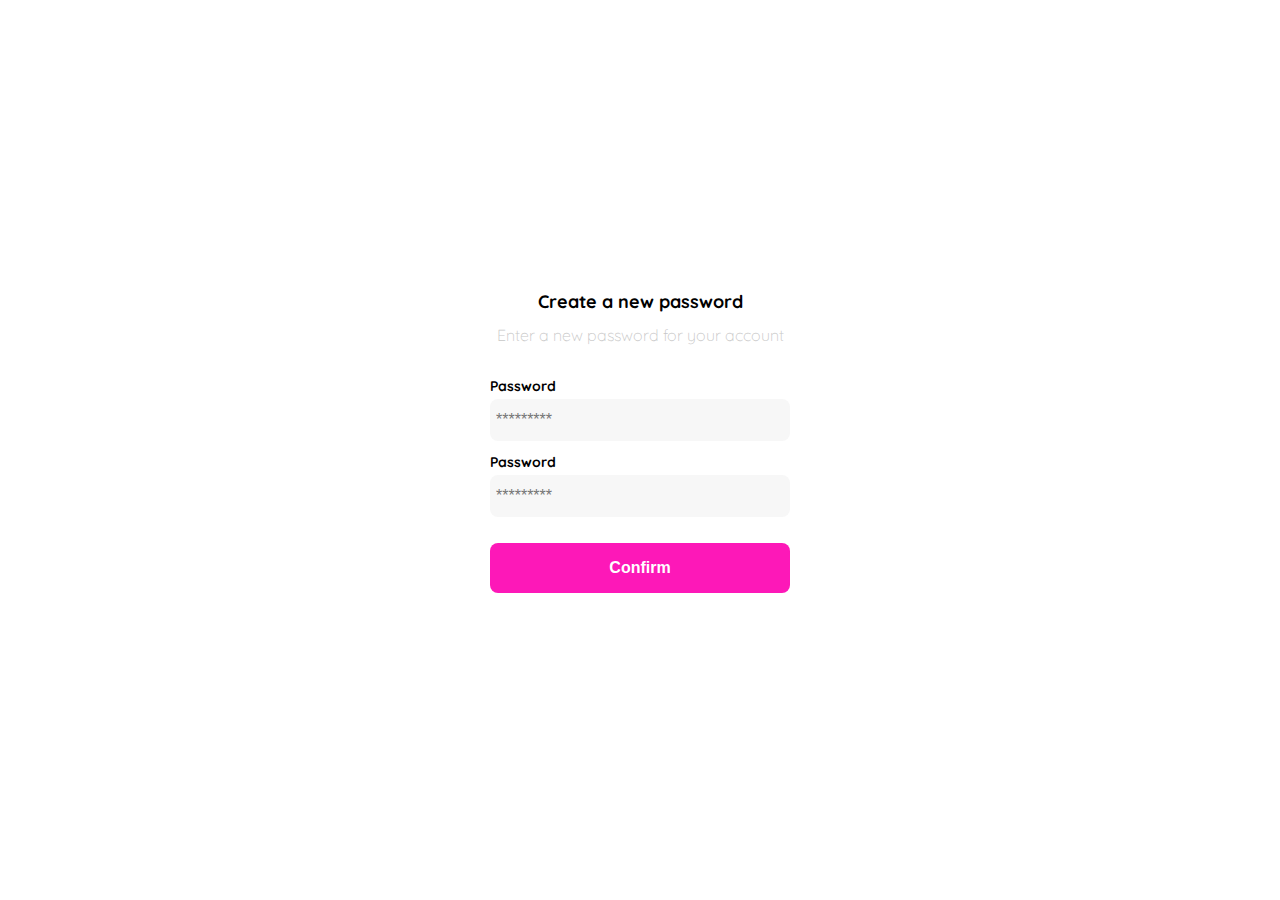
<file: contraseña.html>
<!DOCTYPE html>
<html lang="en">
<head>
    <meta charset="UTF-8">
    <meta http-equiv="X-UA-Compatible" content="IE=edge">
    <meta name="viewport" content="width=device-width, initial-scale=1.0">
    <link rel="preconnect" href="https://fonts.googleapis.com">
    <link rel="preconnect" href="https://fonts.gstatic.com" crossorigin>
    <link href="https://fonts.googleapis.com/css2?family=Quicksand:wght@300;500;700&display=swap" rel="stylesheet">
    <title>Document</title>
    <style>
        :root{
            --very--light-pink: #c7c7c7;
            --text-input-field: #f7f7f7;
            --Hospital-green: #fd18b8;
            --white: #FFFFFF;
            --black: #000000;
            --sm: 14px;
            --md: 16px;
            --lg: 18px;
        }
        body{
            font-family: 'Quicksand', sans-serif;
            margin: 0;
        }
        .login{
            width: 100%;
            height: 100vh;
            display: grid;
            place-items: center;
        }
        .form-container{
            display: grid;
            grid-template-rows: auto 1fr auto;
            width: 300px;
        }
        .logo{
            width: 150px;
            margin-bottom: 48px;
            justify-self: center;
            display: none;
        }
        .title{
            font-size: var(--lg);
            margin-bottom: 12px;
            text-align: center;
        }
        .subtitle{
            color: var(--very--light-pink);
            font-size: var(--md);
            font-weight: 300;
            margin-top: 0;
            margin-bottom: 32px;
            text-align: center;
        }
        .form{
            display: flex;
            flex-direction: column;
        }
        .label{
            font-size: var(--sm);
            font-weight: bold;
            margin-bottom: 4px;
        }
        .input{
            background-color: var(--text-input-field);
            border: none;
            border-radius: 8px;
            height: 30px;
            font-size: var(--md);
            padding: 6px;
            margin-bottom: 12px;
        }
        .primary-button{
            background-color: var(--Hospital-green);
            border-radius: 8px;
            border: none;
            color:var(--white);
            width: 100%;
            cursor: pointer;
            font-size: var(--md);
            font-weight: bold;
            height: 50px;   
        }
        .login-button{
            margin-top: 14px;
            margin-bottom: 30px;
        }
        @media (max-width: 640px){
            .logo{
                display: block;
            }
        }
    </style>
</head>
<body>
    <div class="login">
        <div class="form-container">
            <img src="./logos/logo_yard_sale.svg" alt="logo"
            class="logo">

            <h1 class="title">Create a new password</h1>
            <p class="subtitle">Enter a new password for your account</p>
            <form action="/" class="form">
                <label for="password" 
                class="label">Password</label>
                <input type="password"
                id="password"
                placeholder="*********" 
                class="input input-password">

                <label for="new-password" 
                class="label">Password</label>
                <input type="password"
                id="new-password"
                placeholder="*********" 
                class="input input-password">

                <input type="submit" value="Confirm" class="primary-button login-button">

            </form>
        </div>
    </div>
</body>
</html>
</file>
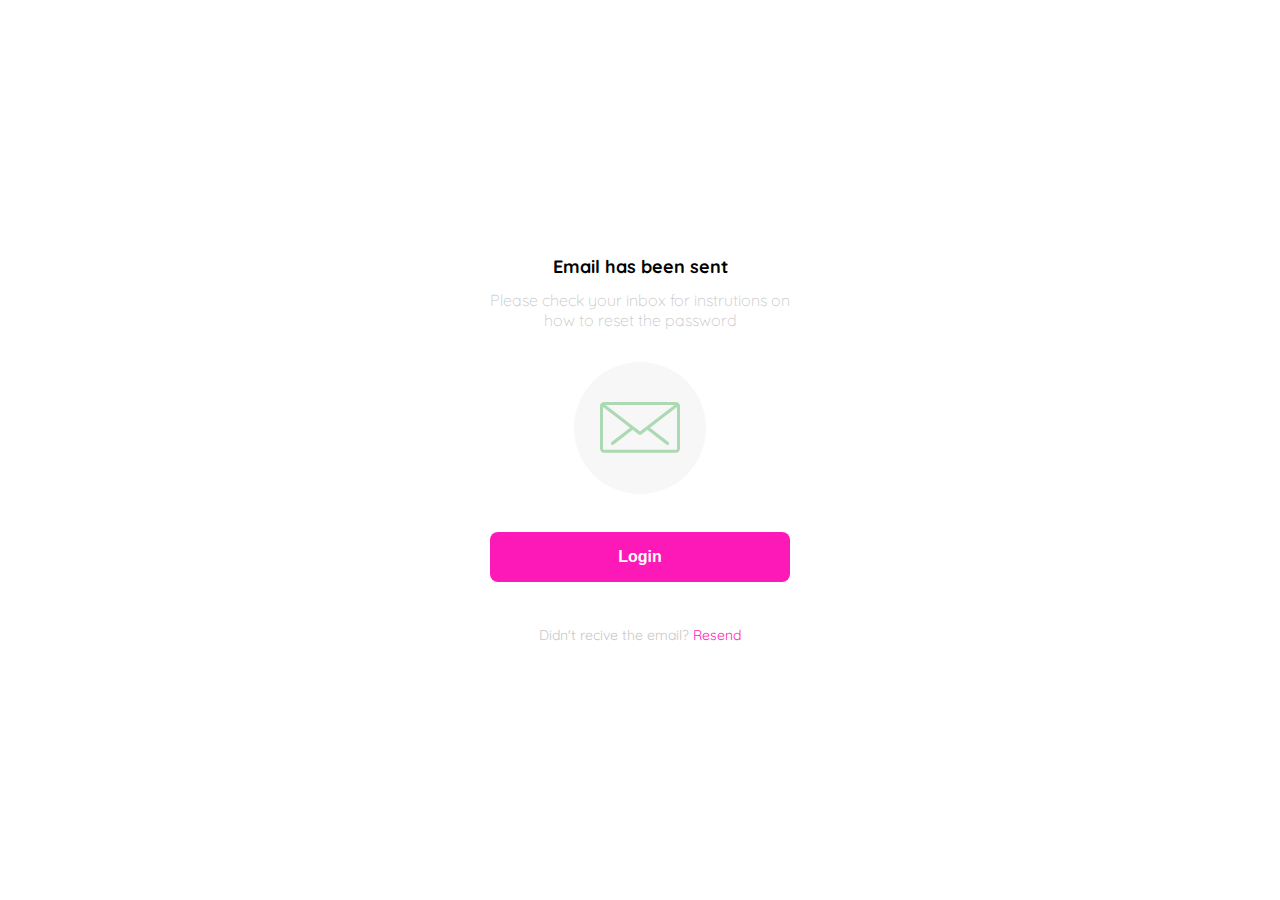
<file: correo.html>
<!DOCTYPE html>
<html lang="en">
<head>
    <meta charset="UTF-8">
    <meta http-equiv="X-UA-Compatible" content="IE=edge">
    <meta name="viewport" content="width=device-width, initial-scale=1.0">
    <link rel="preconnect" href="https://fonts.googleapis.com">
    <link rel="preconnect" href="https://fonts.gstatic.com" crossorigin>
    <link href="https://fonts.googleapis.com/css2?family=Quicksand:wght@300;500;700&display=swap" rel="stylesheet">
    <title>Document</title>
    <style>
        :root{
            --very--light-pink: #c7c7c7;
            --text-input-field: #f7f7f7;
            --Hospital-green: #fd18b8;
            --white: #FFFFFF;
            --black: #000000;
            --sm: 14px;
            --md: 16px;
            --lg: 18px;
        }
        body{
            font-family: 'Quicksand', sans-serif;
            margin: 0;
        }
        .login{
            width: 100%;
            height: 100vh;
            display: grid;
            place-items: center;
        }
        .form-container{
            display: grid;
            grid-template-rows: auto 1fr auto;
            width: 300px;
            justify-items: center;
        }
        .logo{
            width: 150px;
            margin-bottom: 48px;
            justify-self: center;
            display: none;
        }
        .title{
            font-size: var(--lg);
            margin-bottom: 12px;
            text-align: center;
        }
        .subtitle{
            color: var(--very--light-pink);
            font-size: var(--md);
            font-weight: 300;
            margin-top: 0;
            margin-bottom: 32px;
            text-align: center;
        }
        .email-image {
            width: 132px;
            height: 132px;
            border-radius: 50%;
            background-color: var(--text-input-field);
            display: flex;
            justify-content: center;
            align-items: center;
            margin-bottom: 24px;
        }
        .email-image img {
            width: 80px;
        }
        .resend{
            font-size: var(--sm);
        }
        .resend span {
            color:var(--very--light-pink)
        }
        .resend a{
            color: var(--Hospital-green);
            text-decoration: none;
        }
        .primary-button{
            background-color: var(--Hospital-green);
            border-radius: 8px;
            border: none;
            color:var(--white);
            width: 100%;
            cursor: pointer;
            font-size: var(--md);
            font-weight: bold;
            height: 50px;   
        }
        .login-button{
            margin-top: 14px;
            margin-bottom: 30px;
        }
        @media (max-width: 640px){
            .logo{
                display: block;
            }
        }
    </style>
</head>
<body>
    <div class="login">
        <div class="form-container">
            <img src="./logos/logo_yard_sale.svg" alt="logo"
            class="logo">

            <h1 class="title">Email has been sent</h1>
            <p class="subtitle">Please check your inbox for instrutions on how to reset the password</p>
            <div class="email-image">
                <img src="./icons/email.svg" alt="email">
            </div>
            <button class="primary-button login-button">Login</button>
            <p class="resend">
                <span>Didn't recive the email?</span>
                <a href="/">Resend</a>
            </p>
        </div>
    </div>
</body>
</html>
</file>
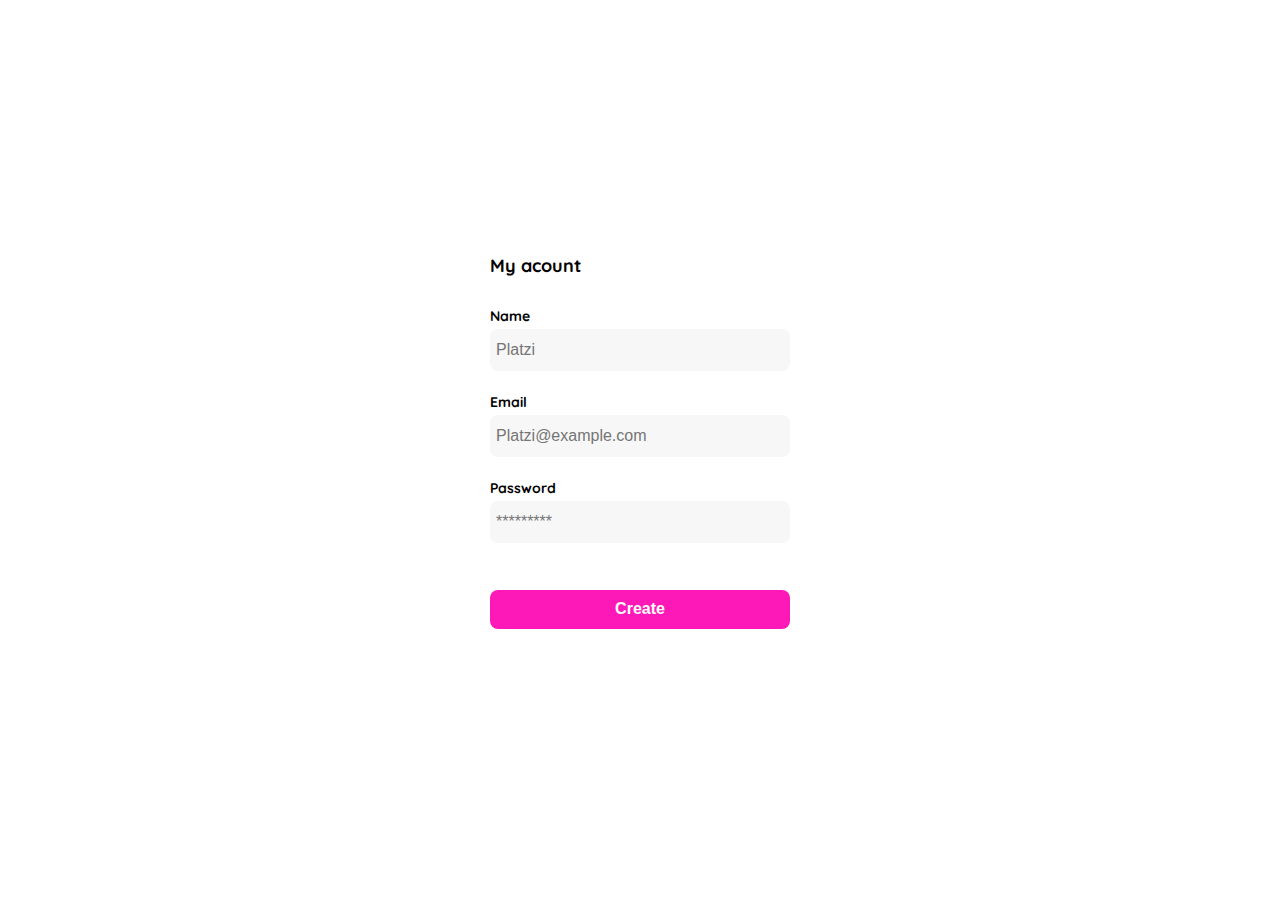
<file: editar-mi-cuenta.html>
<!DOCTYPE html>
<html lang="en">
<head>
    <meta charset="UTF-8">
    <meta http-equiv="X-UA-Compatible" content="IE=edge">
    <meta name="viewport" content="width=device-width, initial-scale=1.0">
    <link rel="preconnect" href="https://fonts.googleapis.com">
    <link rel="preconnect" href="https://fonts.gstatic.com" crossorigin>
    <link href="https://fonts.googleapis.com/css2?family=Quicksand:wght@300;500;700&display=swap" rel="stylesheet">
    <title>Document</title>
    <style>
        :root{
            --very--light-pink: #c7c7c7;
            --text-input-field: #f7f7f7;
            --Hospital-green: #fd18b8;
            --white: #FFFFFF;
            --black: #000000;
            --sm: 14px;
            --md: 16px;
            --lg: 18px;
        }
        body{
            font-family: 'Quicksand', sans-serif;
            margin: 0;
        }
        .login{
            width: 100%;
            height: 100vh;
            display: grid;
            place-items: center;
        }
        .form-container{
            display: grid;
            grid-template-rows: auto 1fr auto;
            width: 300px;
        }
        .logo{
            width: 150px;
            margin-bottom: 48px;
            justify-self: center;
            display: none;
        }
        .title{
            font-size: var(--lg);
            margin-bottom: 30px;
            text-align: start;
        }
        .form{
            display: flex;
            flex-direction: column;
            height: 100%;
            justify-content: space-between;
        }
        .form div{
            display: flex;
            flex-direction: column;
            height: 100%;
        }
        .label{
            font-size: var(--sm);
            font-weight: bold;
            margin-bottom: 4px;
        }
        .input{
            background-color: var(--text-input-field);
            border: none;
            border-radius: 8px;
            height: 30px;
            font-size: var(--md);
            padding: 6px;
            margin-bottom: 12px;
        }
        .input-name,
        .input-email,
        .input-password{
            margin-bottom: 22px;
        }
        .primary-button{
            background-color: var(--Hospital-green);
            border-radius: 8px;
            border: none;
            color:var(--white);
            width: 100%;
            cursor: pointer;
            font-size: var(--md);
            font-weight: bold;
            height: 50px;   
        }
        .login-button{
            margin-top: 14px;
            margin-bottom: 30px;
        }
        @media (max-width: 640px){
            .primary-button{
                width: 300px;
                position: absolute;
                bottom: 20px;
            }
            .form-container{
                height: 100%;
            }
            .form{
                height: 100%;
                justify-content: space-between;
            }
        }
    </style>
</head>
<body>
    <div class="login">
        <div class="form-container">
            <h1 class="title">My acount</h1>
            <form action="/" class="form">
                <div>
                    <label for="name" 
                class="label">Name</label>
                <input type="text"
                id="name"
                placeholder="Platzi" 
                class="input input-name">

                <label for="email" 
                class="label">Email</label>
                <input type="text"
                id="email"
                placeholder="Platzi@example.com" 
                class="input input-email">

                <label for="password" 
                class="label">Password</label>
                <input type="password"
                id="password"
                placeholder="*********" 
                class="input input-password">
                </div>

                <input type="submit" value="Create" 
                class="primary-button login-button">

            </form>
        </div>
    </div>
</body>
</html>
</file>
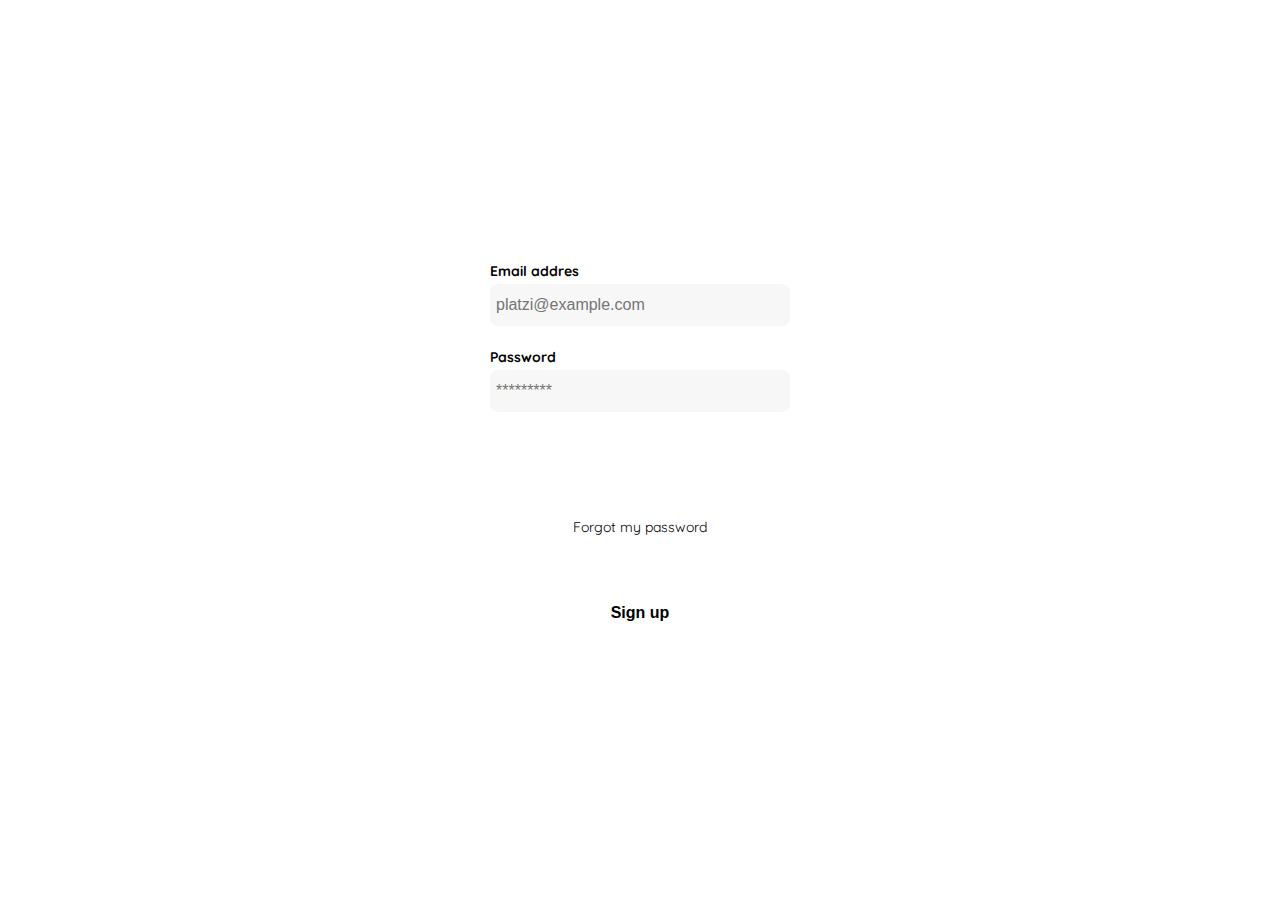
<file: login.html>
<!DOCTYPE html>
<html lang="en">
<head>
    <meta charset="UTF-8">
    <meta http-equiv="X-UA-Compatible" content="IE=edge">
    <meta name="viewport" content="width=device-width, initial-scale=1.0">
    <link rel="preconnect" href="https://fonts.googleapis.com">
    <link rel="preconnect" href="https://fonts.gstatic.com" crossorigin>
    <link href="https://fonts.googleapis.com/css2?family=Quicksand:wght@300;500;700&display=swap" rel="stylesheet">
    <title>Document</title>
    <style>
        :root{
            --very--light-pink: #c7c7c7;
            --text-input-field: #f7f7f7;
            --Hospital-green: #fd18b8C;
            --white: #FFFFFF;
            --black: #000000;
            --sm: 14px;
            --md: 16px;
            --lg: 18px;
        }
        body{
            font-family: 'Quicksand', sans-serif;
            margin: 0;
        }
        .login{
            width: 100%;
            height: 100vh;
            display: grid;
            place-items: center;
        }
        .form-container{
            display: grid;
            grid-template-rows: auto 1fr auto;
            width: 300px;
        }
        .logo{
            width: 150px;
            margin-bottom: 48px;
            justify-self: center;
            display: none;
        }
        .form{
            display: flex;
            flex-direction: column;
        }
        .form a{
            color: var(--Hospital-green);
            font-size: var(--sm);
            text-align: center;
            text-decoration: none;
            margin-bottom: 52px;
        }
        .label{
            font-size: var(--sm);
            font-weight: bold;
            margin-bottom: 4px;
        }
        .input{
            background-color: var(--text-input-field);
            border: none;
            border-radius: 8px;
            height: 30px;
            font-size: var(--md);
            padding: 6px;
            margin-bottom: 12px;
        }
        .input-email{
            margin-bottom: 22px;
        }
        .primary-button{
            background-color: var(--Hospital-green);
            border-radius: 8px;
            border: none;
            color:var(--white);
            width: 100%;
            cursor: pointer;
            font-size: var(--md);
            font-weight: bold;
            height: 50px;   
        }
        .second-button{
            background-color: var(--white);
            border-radius: 8px;
            border: 1px solid var(--Hospital-green);
            color:var(--Hospital-green);
            width: 100%;
            cursor: pointer;
            font-size: var(--md);
            font-weight: bold;
            height: 50px;   
        }
        
        .login-button{
            margin-top: 14px;
            margin-bottom: 30px;
        }
        @media (max-width: 640px){
            .logo{
                display: block;
            }
            .second-button{
                width: 300px;
                position: absolute;
                bottom: 20px;
            }
        }
    </style>
</head>
<body>
    <div class="login">
        <div class="form-container">
            <img src="./logos/logo_yard_sale.svg" alt="logo"
            class="logo">
                
                <form action="/" class="form">
                <label for="email" 
                class="label">Email addres</label>
                <input type="text"
                id="email"
                placeholder="platzi@example.com" 
                class="input input-email">

                <label for="password" 
                class="label">Password</label>
                <input type="password"
                id="password"
                placeholder="*********" 
                class="input input-password">

                <input type="submit" value="Login" 
                class="primary-button login-button">
                <a href="/">Forgot my password</a>
                
                <Button class="second-button signup-button">
                Sign up</Button>
            </form>
        </div>
    </div>
</body>
</html>
</file>
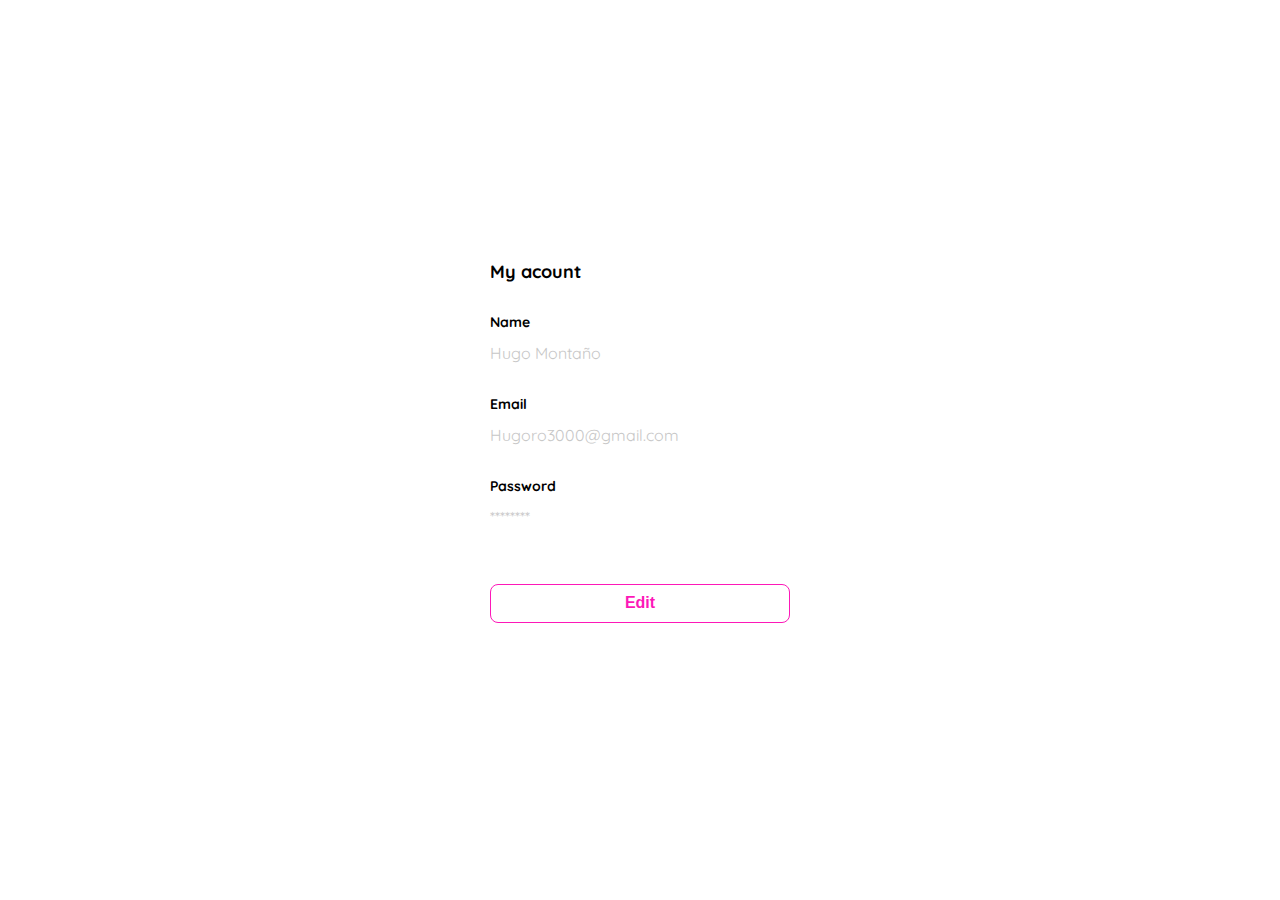
<file: mi-cuenta.html>
<!DOCTYPE html>
<html lang="en">
<head>
    <meta charset="UTF-8">
    <meta http-equiv="X-UA-Compatible" content="IE=edge">
    <meta name="viewport" content="width=device-width, initial-scale=1.0">
    <link rel="preconnect" href="https://fonts.googleapis.com">
    <link rel="preconnect" href="https://fonts.gstatic.com" crossorigin>
    <link href="https://fonts.googleapis.com/css2?family=Quicksand:wght@300;500;700&display=swap" rel="stylesheet">
    <title>Document</title>
    <style>
        :root{
            --very--light-pink: #c7c7c7;
            --text-input-field: #f7f7f7;
            --Hospital-green: #fd18b8;
            --white: #FFFFFF;
            --black: #000000;
            --sm: 14px;
            --md: 16px;
            --lg: 18px;
        }
        body{
            font-family: 'Quicksand', sans-serif;
            margin: 0;
        }
        .login{
            width: 100%;
            height: 100vh;
            display: grid;
            place-items: center;
        }
        .form-container{
            display: grid;
            grid-template-rows: auto 1fr auto;
            width: 300px;
        }
        .logo{
            width: 150px;
            margin-bottom: 48px;
            justify-self: center;
            display: none;
        }
        .title{
            font-size: var(--lg);
            margin-bottom: 30px;
            text-align: start;
        }
        .form{
            display: flex;
            flex-direction: column;
            height: 100%;
            justify-content: space-between;
        }
        .form div{
            display: flex;
            flex-direction: column;
            height: 100%;
        }
        .label{
            font-size: var(--sm);
            font-weight: bold;
            margin-bottom: 4px;
        }
        .value{
            color: var(--very--light-pink);
            font-size: var(--md);
            margin: 8px 0 32px 0;
        }
        .second-button{
            background-color: var(--white);
            border-radius: 8px;
            border: 1px solid var(--Hospital-green);
            color:var(--Hospital-green);
            width: 100%;
            cursor: pointer;
            font-size: var(--md);
            font-weight: bold;
            height: 50px;   
        }
        .login-button{
            margin-top: 14px;
            margin-bottom: 30px;
        }
        @media (max-width: 640px){
            .primary-button{
                width: 300px;
                position: absolute;
                bottom: 20px;
            }
            .form-container{
                height: 100%;
            }
            .form{
                height: 100%;
                justify-content: space-between;
            }
        }
    </style>
</head>
<body>
    <div class="login">
        <div class="form-container">
            <h1 class="title">My acount</h1>
            <form action="/" class="form">
                <div>
                    <label for="name" 
                class="label">Name</label>
                <p class="value">Hugo Montaño</p>

                <label for="email" 
                class="label">Email</label>
                <p class="value">Hugoro3000@gmail.com</p>

                <label for="password" 
                class="label">Password</label>
                <p class="value">********</p>
                </div>

                <input type="submit" value="Edit" 
                class="second-button login-button">

            </form>
        </div>
    </div>
</body>
</html>
</file>
